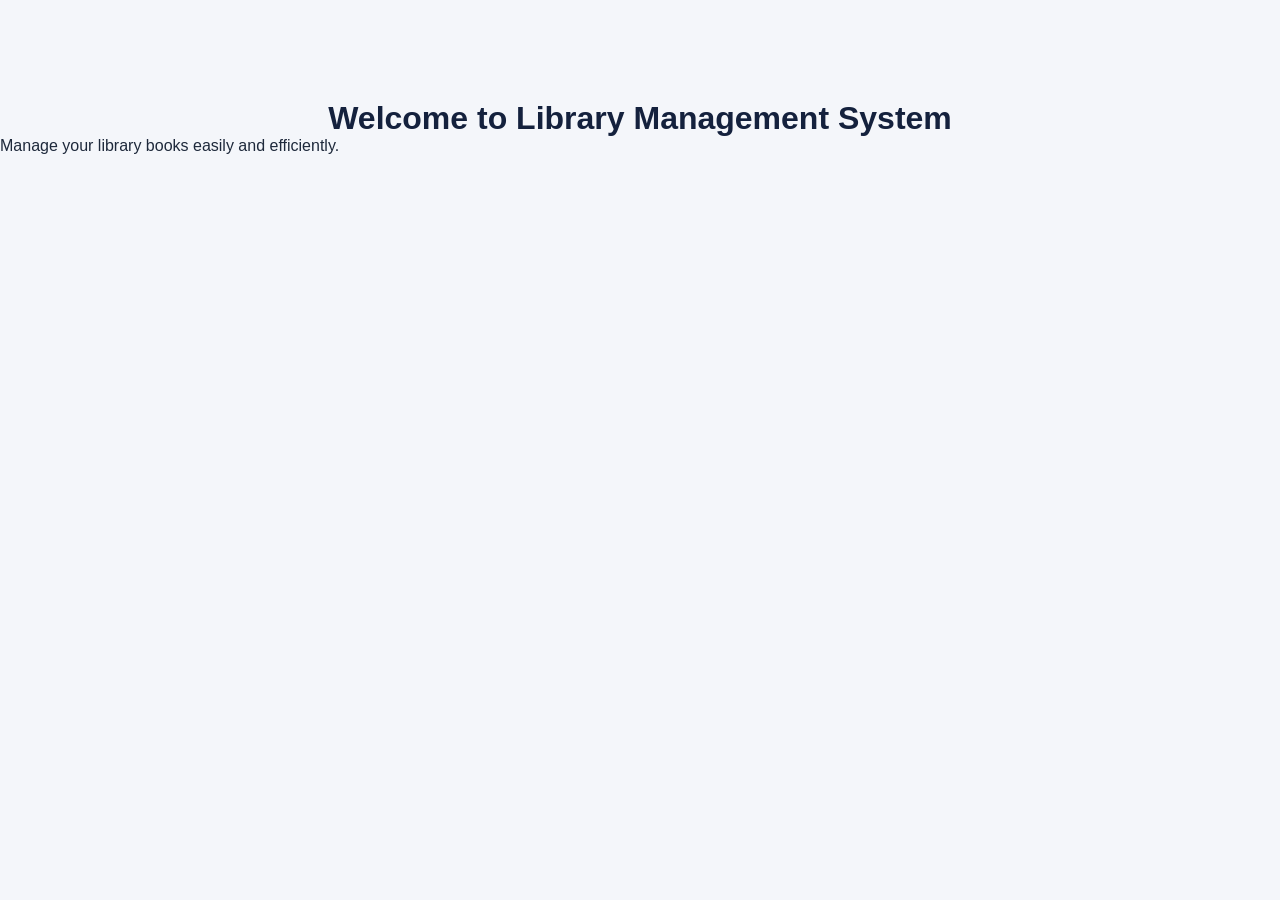
<file: frontend/index.html>
<!DOCTYPE html>
<html lang="en">

<head>
    <meta charset="UTF-8">
    <meta name="viewport" content="width=device-width, initial-scale=1.0">

    <title>Library Management System</title>

    <!-- CSS Stylesheet -->
    <link rel="stylesheet" href="css/style.css">

</head>

<body>

    <header>
        <h1>Welcome to Library Management System</h1>
        <p>Manage your library books easily and efficiently.</p>
    </header>

</body>

</html>
</file>
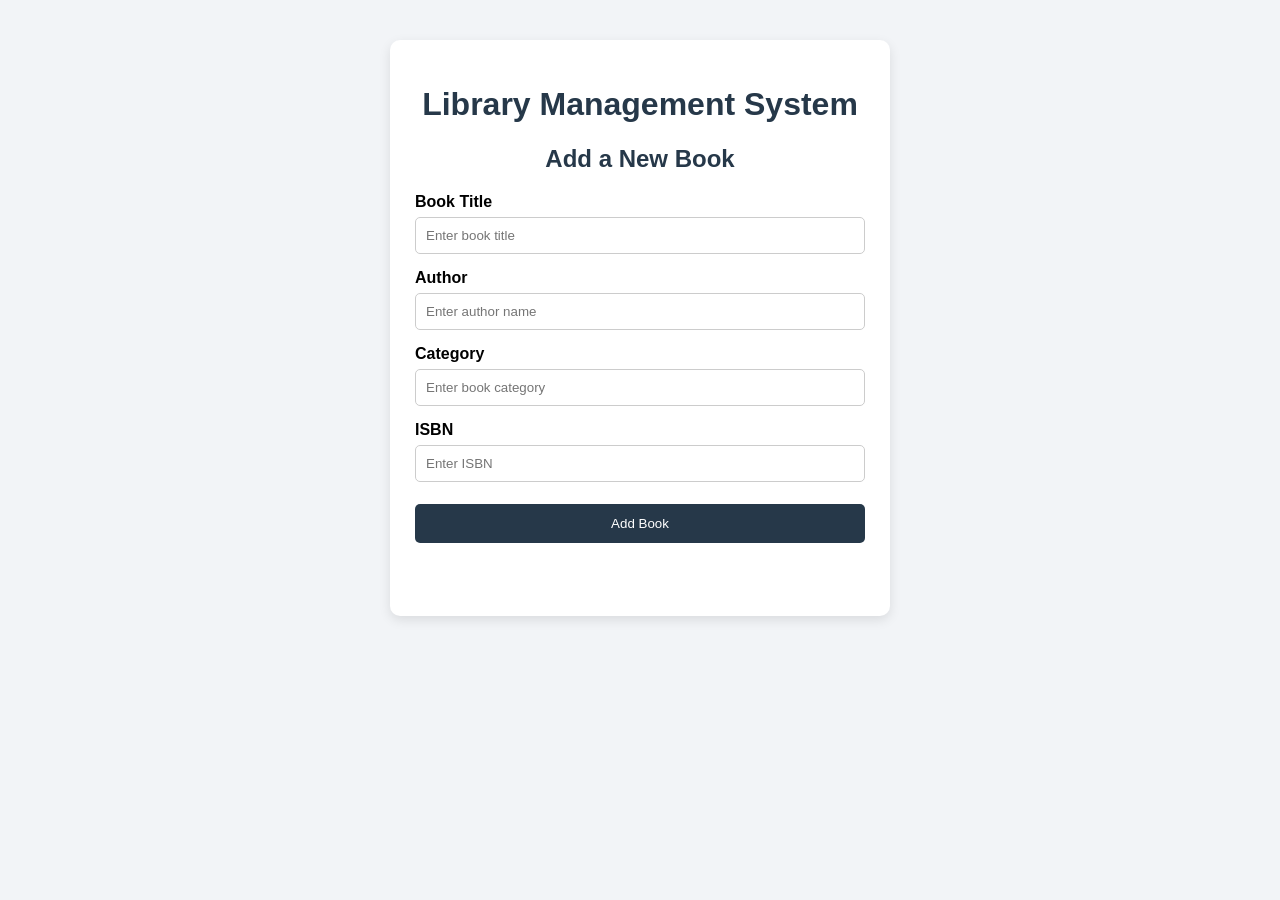
<file: frontend/add-book.html>
<!DOCTYPE html>
<html lang="en">
<head>
    <meta charset="UTF-8">
    <meta name="viewport" content="width=device-width, initial-scale=1.0">
    <title>Add Book - Library System</title>
    <link rel="stylesheet" href="style.css">
    <script src="add-book.js" defer></script>
</head>
<body>
    <main class="container">
        <h1>Library Management System</h1>
        <h2>Add a New Book</h2>

        <form id="addBookForm">
            <label for="title">Book Title</label>
            <input type="text" id="title" name="title"
                   placeholder="Enter book title" autocomplete="off" required>

            <label for="author">Author</label>
            <input type="text" id="author" name="author"
                   placeholder="Enter author name" autocomplete="name" required>

            <label for="category">Category</label>
            <input type="text" id="category" name="category"
                   placeholder="Enter book category" required>

            <label for="isbn">ISBN</label>
            <input type="text" id="isbn" name="isbn"
                   placeholder="Enter ISBN" inputmode="numeric"
                   autocomplete="off" required>

            <button id="addBookButton" type="submit">Add Book</button>
            <p id="formMessage" class="form-message" role="status" aria-live="polite"></p>
        </form>
    </main>
</body>
</html>
</file>
<file: frontend/css/style.css>
* {
    margin: 0;
    padding: 0;
    box-sizing: border-box;
}

body {
    font-family: Arial, sans-serif;
    background-color: #f4f6fa;
    color: #1e293b;
}

h1 {
    color: #14213d;
    text-align: center;
    margin-top: 100px;
}
</file>
<file: frontend/style.css>
body {
    font-family: Arial, sans-serif;
    background-color: #f2f4f7;
    margin: 0;
    padding: 40px 20px;
}

.container {
    max-width: 450px;
    margin: auto;
    background-color: white;
    padding: 25px;
    border-radius: 10px;
    box-shadow: 0 4px 12px rgba(0, 0, 0, 0.1);
}

h1, h2 {
    text-align: center;
    color: #263849;
}

label {
    display: block;
    margin-top: 15px;
    margin-bottom: 6px;
    font-weight: bold;
}

input {
    width: 100%;
    box-sizing: border-box;
    padding: 10px;
    border: 1px solid #ccc;
    border-radius: 5px;
}

input:focus {
    outline: 2px solid #8ba8c0;
    border-color: #263849;
}

button {
    width: 100%;
    margin-top: 22px;
    padding: 12px;
    background-color: #263849;
    color: white;
    border: none;
    border-radius: 5px;
    cursor: pointer;
}

button:hover {
    background-color: #3e5a70;
}

button:disabled {
    opacity: 0.65;
    cursor: wait;
}

.form-message {
    min-height: 1.25em;
    margin-top: 14px;
    text-align: center;
    font-size: 0.95rem;
}

.form-message.success {
    color: #176b3a;
}

.form-message.error {
    color: #b42318;
}

.form-message.info {
    color: #344054;
}
</file>
